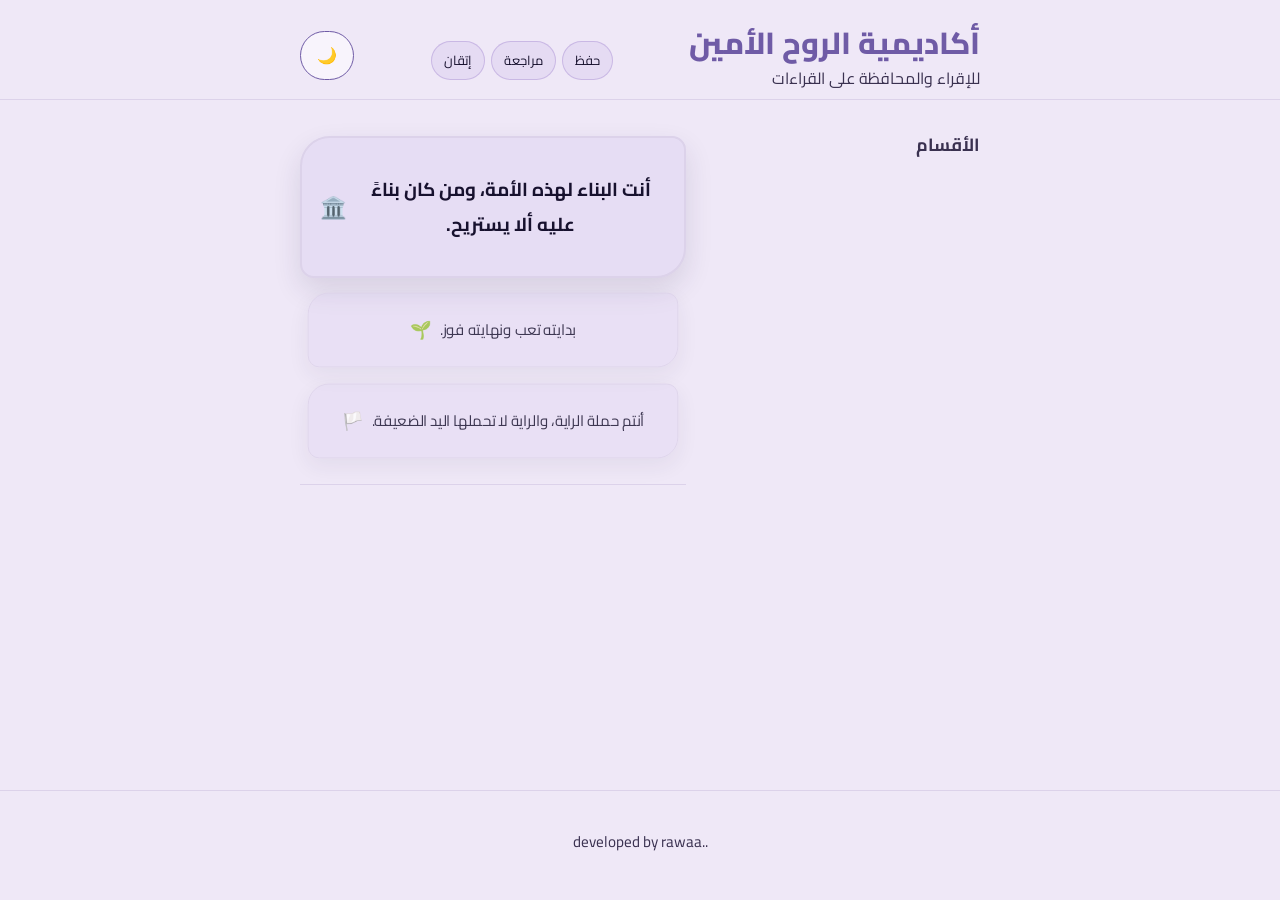
<file: index.html>
<!DOCTYPE html>
<html lang="ar" dir="rtl" data-theme="morning">
<head>
<meta charset="utf-8">
<meta name="viewport" content="width=device-width, initial-scale=1">
<title>أكاديمية الروح الأمين</title>
<meta name="description" content="أكاديمية الروح الأمين للإقراء والمحافظة على القراءات">
<style>
@font-face {
  font-family: "CairoEmbed";
  src: url([data-uri]) format("truetype");
  font-weight: 200 1000;
  font-display: swap;
}
:root {
  --bg: #EFE8F7;
  --surface: #F8F4FC;
  --text: #17112E;
  --muted: #3A3150;
  --accent: #6F5BA6;
  --accent-soft: #E6DDF4;
  --accent-text: #FFFFFF;
  --line: #DCD2EA;
  --focus: #6F5BA6;
}
[data-theme="night"] {
  --bg: #1C1830;
  --surface: #26213D;
  --text: #F4EEE2;
  --muted: #C9C0DA;
  --accent: #B9A7E8;
  --accent-soft: #3A3159;
  --accent-text: #1C1830;
  --line: #3E365C;
  --focus: #D5C8F5;
}
* { box-sizing: border-box; }
html { -webkit-text-size-adjust: 100%; }
body {
  margin: 0;
  background: var(--bg);
  color: var(--text);
  font-family: "CairoEmbed", Cairo, "Geeza Pro", "Noto Naskh Arabic", "Segoe UI", Tahoma, Arial, sans-serif;
  font-size: 18px;
  line-height: 1.9;
  min-height: 100vh;
  display: flex;
  flex-direction: column;
  transition: background-color .3s, color .3s;
}
.wrap {
  width: 100%;
  max-width: 720px;
  margin: 0 auto;
  padding-left: 20px;
  padding-right: 20px;
}
header.top {
  padding: 20px 0 8px;
  border-bottom: 1px solid var(--line);
}
.top .wrap {
  display: flex;
  align-items: center;
  justify-content: space-between;
  gap: 12px;
}
.brand { min-width: 0; }
.brand h1 {
  margin: 0;
  font-size: 1.55rem;
  font-weight: 800;
  line-height: 1.5;
  color: var(--accent);
  overflow-wrap: anywhere;
}
.brand p {
  margin: 0;
  font-size: 1rem;
  color: var(--muted);
  line-height: 1.6;
}
.theme-toggle {
  flex: 0 0 auto;
  font: inherit;
  font-size: 1rem;
  font-weight: 700;
  color: var(--accent);
  background: var(--surface);
  border: 1.5px solid var(--accent);
  border-radius: 999px;
  padding: 8px 16px;
  min-height: 44px;
  cursor: pointer;
}
main { flex: 1; padding: 28px 0 36px; }
.home {
  text-align: center;
  padding: 8px 0 28px;
  margin-bottom: 28px;
  border-bottom: 1px solid var(--line);
}
.home p {
  margin: 0 0 1.1em;
  font-size: 1.12rem;
  line-height: 2.1;
}
.home p.verse-main { font-weight: 700; color: var(--accent); }
h2.section { margin: 0 0 14px; font-size: 1.1rem; color: var(--muted); font-weight: 700; }
.acc-item {
  background: var(--surface);
  border: 1px solid var(--line);
  border-radius: 14px;
  margin-bottom: 14px;
  overflow: hidden;
}
.acc-head {
  margin: 0;
}
.acc-btn {
  display: flex;
  width: 100%;
  align-items: center;
  justify-content: space-between;
  gap: 12px;
  min-height: 60px;
  padding: 14px 20px;
  background: transparent;
  color: var(--text);
  border: 0;
  font: inherit;
  font-size: 1.15rem;
  font-weight: 700;
  text-align: right;
  cursor: pointer;
}
.acc-btn:hover { background: var(--accent-soft); }
.acc-btn .chev {
  flex: 0 0 auto;
  width: 30px;
  height: 30px;
  border-radius: 50%;
  background: var(--surface);
  border: 1.5px solid var(--line);
  color: var(--accent);
  display: inline-flex;
  align-items: center;
  justify-content: center;
  transition: transform .25s;
}
.acc-btn[aria-expanded="true"] .chev { transform: rotate(180deg); }
.acc-panel { border-top: 1px solid var(--line); padding: 6px 0; }
.acc-panel[hidden] { display: none; }
.acc-panel ul { list-style: none; margin: 0; padding: 0; }
.acc-panel li {
  display: flex;
  align-items: center;
  justify-content: space-between;
  gap: 12px;
  padding: 12px 20px;
  min-height: 52px;
  border-bottom: 1px dashed var(--line);
  font-size: 1.05rem;
}
.acc-panel li:last-child { border-bottom: 0; }
.soon {
  flex: 0 0 auto;
  font-size: .9rem;
  color: var(--accent);
  background: var(--accent-soft);
  border-radius: 999px;
  padding: 2px 12px;
  white-space: nowrap;
}
footer {
  padding: 22px 0 28px;
  border-top: 1px solid var(--line);
  color: var(--muted);
  text-align: center;
  font-size: .95rem;
}
footer .dev { direction: ltr; unicode-bidi: isolate; font-family: "CairoEmbed", Cairo, Arial, sans-serif; }
button:focus-visible, a:focus-visible {
  outline: 3px solid var(--focus);
  outline-offset: 3px;
}
@media (min-width: 600px) {
  body { font-size: 19px; }
  .brand h1 { font-size: 1.9rem; }
  .home p { font-size: 1.22rem; }
}
@media (prefers-reduced-motion: reduce) {
  * { transition: none !important; }
}

/* Sequential focus phrases, gentle floating stars and two-column academy home */
.home-layout{display:grid;grid-template-columns:minmax(0,1fr) minmax(270px,34%);gap:24px;align-items:start;direction:ltr}
.home-layout>.home{grid-column:1;direction:rtl;min-width:0}
.home-layout>nav{grid-column:2;direction:rtl;min-width:0;position:sticky;top:18px}
.phrase-wall{position:relative;min-height:300px;padding:8px 0 24px}
.phrase-grid{display:flex;flex-direction:column;gap:13px;align-items:stretch}
.phrase-card{position:relative;isolation:isolate;display:flex;align-items:center;justify-content:center;min-height:76px;padding:14px 18px;text-align:center;line-height:1.9;font-size:.98rem;color:var(--text);background:var(--card,rgba(200,180,230,.18));border:1px solid var(--line);box-shadow:0 8px 22px rgba(45,35,75,.07);overflow:hidden;overflow-wrap:anywhere;border-radius:22px 12px 22px 12px;animation:floatCard var(--float-time,6s) ease-in-out infinite alternate;animation-delay:var(--float-delay,0s);transition:transform .55s ease,opacity .55s ease,background .55s ease}
.phrase-card.focus{min-height:142px;font-size:1.17rem;font-weight:700;background:var(--accent-soft);border-width:2px;box-shadow:0 12px 28px rgba(45,35,75,.12);border-radius:30px 14px 30px 14px}
.phrase-card.secondary{opacity:.82;transform:scale(.96);min-height:78px}
.phrase-emoji{display:inline-block;margin-inline-start:8px;font-size:1.15em;white-space:nowrap}
.phrase-star{position:absolute;z-index:-1;color:var(--accent);opacity:0;pointer-events:none;animation:twinkleFloat var(--star-duration,4s) ease-in-out infinite;animation-delay:var(--star-delay,0s);font-size:var(--star-size,11px)}
@keyframes floatCard{from{translate:0 0}to{translate:0 -5px}}
@keyframes twinkleFloat{0%,100%{opacity:0;transform:translateY(5px) scale(.65) rotate(0deg)}35%{opacity:.58}65%{opacity:.2;transform:translateY(-13px) scale(1) rotate(35deg)}}
@media(max-width:760px){.home-layout{grid-template-columns:1fr;gap:18px}.home-layout>nav{grid-column:1;grid-row:1;position:static}.home-layout>.home{grid-column:1;grid-row:2}.phrase-card.focus{min-height:125px;font-size:1.08rem}.phrase-wall{min-height:0}}
@media(max-width:420px){.phrase-card{padding:12px 13px}.phrase-card.focus{min-height:116px}}
@media(prefers-reduced-motion:reduce){.phrase-card,.phrase-star{animation:none!important}.phrase-star{opacity:.25}}

.topmenu{display:flex;gap:6px;flex-wrap:wrap;justify-content:center;margin-top:10px}
.topword{font-size:13px;padding:6px 12px;border-radius:999px;background:rgba(200,180,230,.25);border:1px solid rgba(150,120,200,.35);cursor:default}
.topbtn{font:inherit;font-size:13px;padding:6px 12px;border-radius:999px;border:1px solid rgba(150,120,200,.5);background:rgba(200,180,230,.25);color:inherit;cursor:pointer}
.topbtn:active{transform:scale(.97)}

.subpage{display:none}
.subpage.on{display:grid;grid-template-columns:minmax(0,1fr) minmax(270px,34%);gap:24px;align-items:start;direction:ltr}
.subpage .phrase-wall{grid-column:1;direction:rtl;min-width:0}
.subpage .subcontent{grid-column:2;direction:rtl;min-width:0}
@media(max-width:760px){.subpage.on{grid-template-columns:1fr;gap:16px}.subpage .phrase-wall{grid-column:1;grid-row:2}.subpage .subcontent{grid-column:1;grid-row:1}}
body.paged .home-layout{display:none}
.backbtn{font:inherit;padding:8px 16px;border-radius:999px;border:1px solid rgba(150,120,200,.5);background:transparent;color:inherit;cursor:pointer;margin:14px 0}
.subpage h2{margin:8px 0 14px}
.subitem{all:unset;cursor:pointer;display:flex;justify-content:space-between;width:100%;box-sizing:border-box}
.subitem:focus-visible{outline:2px solid var(--focus)}
</style>
<link rel="manifest" href="manifest.json">
<meta name="theme-color" content="#6F5BA6">
<script>
if('serviceWorker' in navigator){window.addEventListener('load',function(){navigator.serviceWorker.register('sw.js').catch(function(){});});}
</script>

<style>
/* Comfortable mauve cards for every level of the academy */
:root{--tile:rgba(111,91,166,.13);--tile-soft:rgba(111,91,166,.075);--tile-border:rgba(111,91,166,.25)}
[data-theme="night"]{--tile:rgba(185,167,232,.16);--tile-soft:rgba(185,167,232,.09);--tile-border:rgba(185,167,232,.28)}
.acc-item{background:var(--tile);border-color:var(--tile-border);border-radius:19px;margin-bottom:18px;box-shadow:0 7px 20px rgba(45,35,75,.07)}
.acc-panel{padding:8px 10px 10px}
.acc-panel li{background:var(--tile-soft);border:1px solid var(--tile-border);border-radius:15px;margin:8px 0;padding:13px 15px;min-height:58px}
.acc-panel li:last-child{border-bottom:1px solid var(--tile-border)}
.qlist{display:flex;flex-direction:column;gap:15px;margin-top:12px}
.qitem{position:relative;isolation:isolate;overflow:hidden;background:var(--tile);border:1px solid var(--tile-border);border-radius:21px;padding:15px 16px;margin:0 0 17px;box-shadow:0 9px 23px rgba(45,35,75,.09)}
.qitem:before,.qitem:after{content:'✦';position:absolute;z-index:0;pointer-events:none;color:var(--accent);opacity:0;animation:chapterTwinkle 4.8s ease-in-out infinite}
.qitem:before{top:9px;left:15px;font-size:15px;animation-delay:.3s}
.qitem:after{content:'✧';right:18px;bottom:8px;font-size:19px;animation-delay:2s}
@keyframes chapterTwinkle{0%,100%{opacity:0;transform:translateY(5px) scale(.7) rotate(0)}40%{opacity:.55}70%{opacity:.18;transform:translateY(-9px) scale(1) rotate(28deg)}}
.qtitle{position:relative;z-index:1;width:100%;text-align:right;background:transparent;border:0;font:inherit;font-size:1.08rem;font-weight:700;padding:7px 3px;color:inherit;cursor:pointer}
.qpanel{position:relative;z-index:1;display:flex;flex-wrap:wrap;gap:12px;margin-top:12px}
.qbtn{border:1px solid var(--tile-border);background:var(--tile-soft);border-radius:999px;padding:7px 15px;font:inherit;cursor:pointer;color:inherit}
.qarea{width:100%}
.qvideo{width:100%;border-radius:14px;margin-top:10px}
.qpanel[hidden]{display:none}
.lecs{width:100%;display:flex;flex-direction:column;gap:13px;margin-top:10px}
.lec{position:relative;width:100%;display:flex;flex-wrap:wrap;align-items:center;justify-content:space-between;gap:12px;padding:14px;background:var(--tile-soft);border:1px solid var(--tile-border);border-radius:17px}
.lec-title{flex:1 1 100%;font-size:1.02rem;font-weight:700}
.ui-video{display:block;flex:1 1 100%;width:100%;max-width:100%;aspect-ratio:16/9;height:clamp(190px,56.25vw,420px);min-height:190px;border:0;border-radius:15px;background:#211a32;margin:8px 0 4px;box-shadow:0 7px 18px rgba(25,18,40,.15)}
.ui-audio{display:block;flex:1 1 100%;width:100%;max-width:100%;height:86px;border:0;border-radius:13px;background:var(--tile-soft);margin:4px 0;box-shadow:0 5px 14px rgba(25,18,40,.10)}
.lec-btns{display:flex;gap:9px;flex-wrap:wrap}
a.qbtn{text-decoration:none;display:inline-block;line-height:1.6}
@media(max-width:480px){.qitem{padding:13px;border-radius:18px}.lec{padding:12px}.ui-video{min-height:180px}}
@media(prefers-reduced-motion:reduce){.qitem:before,.qitem:after{animation:none;opacity:.22}}
</style>
</head>
<body>
<header class="top">
  <div class="wrap">
    <div class="brand">
      <h1 id="academyTitle">أكاديمية الروح الأمين</h1>
      <p id="academyTagline">للإقراء والمحافظة على القراءات</p>
    </div>
    <div class="topmenu" aria-hidden="true">
      <span class="topword">حفظ</span>
      <span class="topword">مراجعة</span>
      <span class="topword">إتقان</span>
    </div>
    <button type="button" class="theme-toggle" id="themeToggle" aria-label="تبديل الوضع">🌙</button>
  </div>
</header>

<main class="wrap">
  <div class="home-layout">
    <section class="home phrase-wall" aria-label="عبارات ملهمة">
      <div class="phrase-grid" id="homePhrases"></div>
    </section>

  <nav aria-label="الأقسام">
    <h2 class="section">الأقسام</h2>
    <div id="dynamicSections"></div>
  </nav>
  </div>
</main>

<footer>
  <div class="wrap">
    <p class="dev">developed by rawaa..</p>
  </div>
</footer>

<script>
(function () {
  var root = document.documentElement;
  var toggle = document.getElementById('themeToggle');
  var KEY = 'alrooh-theme';

  function applyTheme(mode) {
    var night = mode === 'night';
    root.setAttribute('data-theme', night ? 'night' : 'morning');
    toggle.textContent = night ? '☀️' : '🌙';
    toggle.setAttribute('aria-label', night ? 'التبديل إلى الوضع الصباحي' : 'التبديل إلى الوضع الليلي');
    try { localStorage.setItem(KEY, night ? 'night' : 'morning'); } catch (e) {}
  }

  var saved = null;
  try { saved = localStorage.getItem(KEY); } catch (e) {}
  applyTheme(saved === 'night' ? 'night' : 'morning');

  toggle.addEventListener('click', function () {
    applyTheme(root.getAttribute('data-theme') === 'night' ? 'morning' : 'night');
  });

  var buttons = document.querySelectorAll('.acc-btn');
  function closeAll(except) {
    buttons.forEach(function (b) {
      if (b === except) return;
      b.setAttribute('aria-expanded', 'false');
      document.getElementById(b.getAttribute('aria-controls')).hidden = true;
    });
  }
  buttons.forEach(function (btn) {
    btn.addEventListener('click', function () {
      var open = btn.getAttribute('aria-expanded') === 'true';
      closeAll(btn);
      btn.setAttribute('aria-expanded', open ? 'false' : 'true');
      document.getElementById(btn.getAttribute('aria-controls')).hidden = open;
    });
  });
})();
</script>

<script>
document.querySelectorAll('.topbtn').forEach(function(b){
  b.addEventListener('click',function(){
    var t=document.getElementById(b.getAttribute('data-target'));
    if(!t) return;
    if(t.getAttribute('aria-expanded')!=='true') t.click();
    var item=t.closest('.acc-item')||t;
    item.scrollIntoView({behavior:'smooth',block:'start'});
  });
});
</script>

<script>
(function(){
  'use strict';
  var API='https://alrooh-academy-admin.rawaasafwat2007.workers.dev/?public=1';
  var fallbackPhrases=[
    {text:'أنت البناء لهذه الأمة، ومن كان بناءً عليه ألا يستريح.',emoji:'🏛️'},
    {text:'بدايته تعب ونهايته فوز.',emoji:'🌱'},
    {text:'أنتم حملة الراية، والراية لا تحملها اليد الضعيفة.',emoji:'🏳️'},
    {text:'إن عزمت فبادر، وإن هممت فثابر.',emoji:'🔥'},
    {text:'القرآن كالصاحب، كلما طالت الصحبة عرفت أسراره.',emoji:'📖'},
    {text:'تمضي الحياة وأنت تطلب أُنسها... والأُنس كل الأُنسِ بالقرءان',emoji:'🤍'},
    {text:'اقرأ وارتقِ، فإن منزلتك عند آخر آية تقرؤها.',emoji:'⬆️'},
    {text:'إذا بعثرتك الحياة فرتّبها بالقرآن.',emoji:'🧩'},
    {text:'كل القلوب التي احتوت القرآن أزهرت.',emoji:'💐'},
    {text:'لن تذبل روح صار لها القرآن سقيًا.',emoji:'✨💧'}
  ];
  var data={phrases:fallbackPhrases,sections:[],settings:{showPhrases:true,showDownloads:true}};
  var phraseIndexKey='academyPhraseIndex';
  function phraseStart(){var n=0;try{n=parseInt(localStorage.getItem(phraseIndexKey)||'0',10)||0;localStorage.setItem(phraseIndexKey,String((n+1)%Math.max(1,data.phrases.length)));}catch(e){}return n%Math.max(1,data.phrases.length);}
  function renderPhrases(target){if(!target)return;target.innerHTML='';var list=(data.phrases&&data.phrases.length?data.phrases:fallbackPhrases);if(!data.settings||data.settings.showPhrases===false){target.hidden=true;return;}target.hidden=false;var start=phraseStart();for(var i=0;i<Math.min(3,list.length);i++){var item=list[(start+i)%list.length];var card=document.createElement('div');card.className='phrase-card '+(i===0?'focus':'secondary');card.style.setProperty('--float-delay',(-Math.random()*3).toFixed(2)+'s');card.style.setProperty('--float-time',(5+Math.random()*2).toFixed(2)+'s');var words=document.createElement('span');words.textContent=item.text||'';var emoji=document.createElement('span');emoji.className='phrase-emoji';emoji.textContent=item.emoji||'';emoji.setAttribute('aria-hidden','true');card.appendChild(words);card.appendChild(emoji);[['12%','18%'],['82%','22%'],['22%','78%'],['91%','72%']].forEach(function(pos,j){var star=document.createElement('span');star.className='phrase-star';star.textContent=j%2?'✦':'✧';star.style.top=pos[1];star.style.left=pos[0];star.style.setProperty('--star-delay',(Math.random()*4).toFixed(2)+'s');star.style.setProperty('--star-duration',(3.5+Math.random()*2.5).toFixed(2)+'s');star.style.setProperty('--star-size',(8+Math.random()*7).toFixed(0)+'px');card.appendChild(star);});target.appendChild(card);}}
  var wrap=document.createElement('section');wrap.className='subpage';wrap.id='subpage';wrap.setAttribute('aria-live','polite');document.querySelector('main.wrap').appendChild(wrap);
  function makeLink(url,label,download){if(!url)return null;var a=document.createElement('a');a.className='qbtn';a.href=url;a.target='_blank';a.rel='noopener';a.textContent=label;if(download)a.setAttribute('download','');return a;}
  function driveAudioPreview(url){if(!url)return '';try{var u=new URL(url);if(!/(^|\.)drive\.google\.com$/.test(u.hostname))return '';var id='';var m=u.pathname.match(/\/file\/d\/([^/]+)/);if(m)id=m[1];if(!id)id=u.searchParams.get('id')||'';return id?'https://drive.google.com/file/d/'+encodeURIComponent(id)+'/preview':'';}catch(e){return '';}}
  function youtubeId(url){if(!url)return '';try{var u=new URL(url);if(u.hostname==='youtu.be')return u.pathname.split('/').filter(Boolean)[0]||'';if(u.hostname.indexOf('youtube.com')!==-1){if(u.pathname==='/watch')return u.searchParams.get('v')||'';var parts=u.pathname.split('/').filter(Boolean);if(parts[0]==='embed'||parts[0]==='shorts')return parts[1]||'';}}catch(e){}return '';}
  function renderItem(chapterData,container){var box=document.createElement('div');box.className='qitem';var title=document.createElement('button');title.type='button';title.className='qtitle';title.textContent=chapterData.title||'باب';var panel=document.createElement('div');panel.className='qpanel';panel.hidden=true;title.addEventListener('click',function(){panel.hidden=!panel.hidden;});(chapterData.lessons||[]).forEach(function(lesson){var row=document.createElement('div');row.className='lec';var name=document.createElement('span');name.className='lec-title';name.textContent=lesson.title||'محاضرة';row.appendChild(name);var videoId=youtubeId(lesson.youtube||lesson.youtube_video_id||'');if(videoId){var frame=document.createElement('iframe');frame.className='ui-video';frame.src='https://www.youtube-nocookie.com/embed/'+encodeURIComponent(videoId);frame.title=lesson.title||'فيديو المحاضرة';frame.loading='lazy';frame.referrerPolicy='strict-origin-when-cross-origin';frame.allow='accelerometer; autoplay; clipboard-write; encrypted-media; gyroscope; picture-in-picture; web-share';frame.allowFullscreen=true;row.appendChild(frame);}var audioPreview=driveAudioPreview(lesson.audio||lesson.audio_url||'');if(audioPreview){var audioFrame=document.createElement('iframe');audioFrame.className='ui-audio';audioFrame.src=audioPreview;audioFrame.title='التسجيل الصوتي - '+(lesson.title||'محاضرة');audioFrame.loading='lazy';audioFrame.referrerPolicy='strict-origin-when-cross-origin';audioFrame.allow='autoplay';row.appendChild(audioFrame);}var btns=document.createElement('div');btns.className='lec-btns';var y=makeLink(lesson.youtube||lesson.youtube_video_id,'فتح على YouTube');var pdf=makeLink(lesson.pdf||lesson.drive||lesson.drive_download_url,'فتح الملف');if(y)btns.appendChild(y);if(pdf&&data.settings.showDownloads!==false)btns.appendChild(pdf);row.appendChild(btns);panel.appendChild(row);});if(!(chapterData.lessons||[]).length){var p=document.createElement('p');p.textContent='ستُضاف المحاضرات قريبًا.';panel.appendChild(p);}box.appendChild(title);box.appendChild(panel);container.appendChild(box);}
  function openSub(item){wrap.innerHTML='';var phraseSide=document.createElement('section');phraseSide.className='phrase-wall';phraseSide.setAttribute('aria-label','عبارات ملهمة');var grid=document.createElement('div');grid.className='phrase-grid';phraseSide.appendChild(grid);renderPhrases(grid);var content=document.createElement('section');content.className='subcontent';var back=document.createElement('button');back.type='button';back.className='backbtn';back.textContent='رجوع للرئيسية';back.addEventListener('click',function(){document.body.classList.remove('paged');wrap.classList.remove('on');window.scrollTo(0,0);});var h=document.createElement('h2');h.textContent=item.title||'';content.appendChild(back);content.appendChild(h);(item.chapters||[]).filter(function(c){return c.visible!==false;}).forEach(function(ch){renderItem(ch,content);});if(!(item.chapters||[]).length){var p=document.createElement('p');p.textContent='قريبًا';content.appendChild(p);}wrap.appendChild(phraseSide);wrap.appendChild(content);document.body.classList.add('paged');wrap.classList.add('on');window.scrollTo(0,0);}
  function renderNav(){var root=document.getElementById('dynamicSections');if(!root)return;root.innerHTML='';(data.sections||[]).filter(function(s){return s.visible!==false;}).forEach(function(section,si){var box=document.createElement('div');box.className='acc-item';var head=document.createElement('h3');head.className='acc-head';var btn=document.createElement('button');btn.type='button';btn.className='acc-btn';btn.setAttribute('aria-expanded','false');var id='academy-panel-'+si;btn.setAttribute('aria-controls',id);var label=document.createElement('span');label.textContent=section.title||'قسم';var chev=document.createElement('span');chev.className='chev';chev.setAttribute('aria-hidden','true');chev.textContent='⌄';btn.appendChild(label);btn.appendChild(chev);head.appendChild(btn);var panel=document.createElement('div');panel.className='acc-panel';panel.id=id;panel.hidden=true;panel.setAttribute('role','region');var ul=document.createElement('ul');(section.items||[]).filter(function(x){return x.visible!==false;}).forEach(function(item){var li=document.createElement('li');var sub=document.createElement('button');sub.type='button';sub.className='subitem';var span=document.createElement('span');span.textContent=item.title||'عنصر';sub.appendChild(span);sub.addEventListener('click',function(){openSub(item);});li.appendChild(sub);ul.appendChild(li);});panel.appendChild(ul);btn.addEventListener('click',function(){var opening=btn.getAttribute('aria-expanded')!=='true';root.querySelectorAll('.acc-btn').forEach(function(other){other.setAttribute('aria-expanded','false');var p=document.getElementById(other.getAttribute('aria-controls'));if(p)p.hidden=true;});btn.setAttribute('aria-expanded',opening?'true':'false');panel.hidden=!opening;});box.appendChild(head);box.appendChild(panel);root.appendChild(box);});}
  async function loadContent(){try{var response=await fetch(API,{cache:'no-store'});if(!response.ok)throw new Error('HTTP '+response.status);var result=await response.json();if(result&&result.data)data=result.data;else if(result&&result.sections)data=result;if(!Array.isArray(data.phrases))data.phrases=fallbackPhrases;if(!data.settings)data.settings={};}catch(e){console.warn('تعذر تحميل المحتوى المنشور، سيتم عرض المحتوى الافتراضي.',e);}var title=document.getElementById('academyTitle'),tag=document.getElementById('academyTagline');if(title&&data.siteTitle)title.textContent=data.siteTitle;if(tag&&data.tagline)tag.textContent=data.tagline;renderNav();renderPhrases(document.getElementById('homePhrases'));}
  loadContent();
})();
</script>
</body>
</html>
</file>
